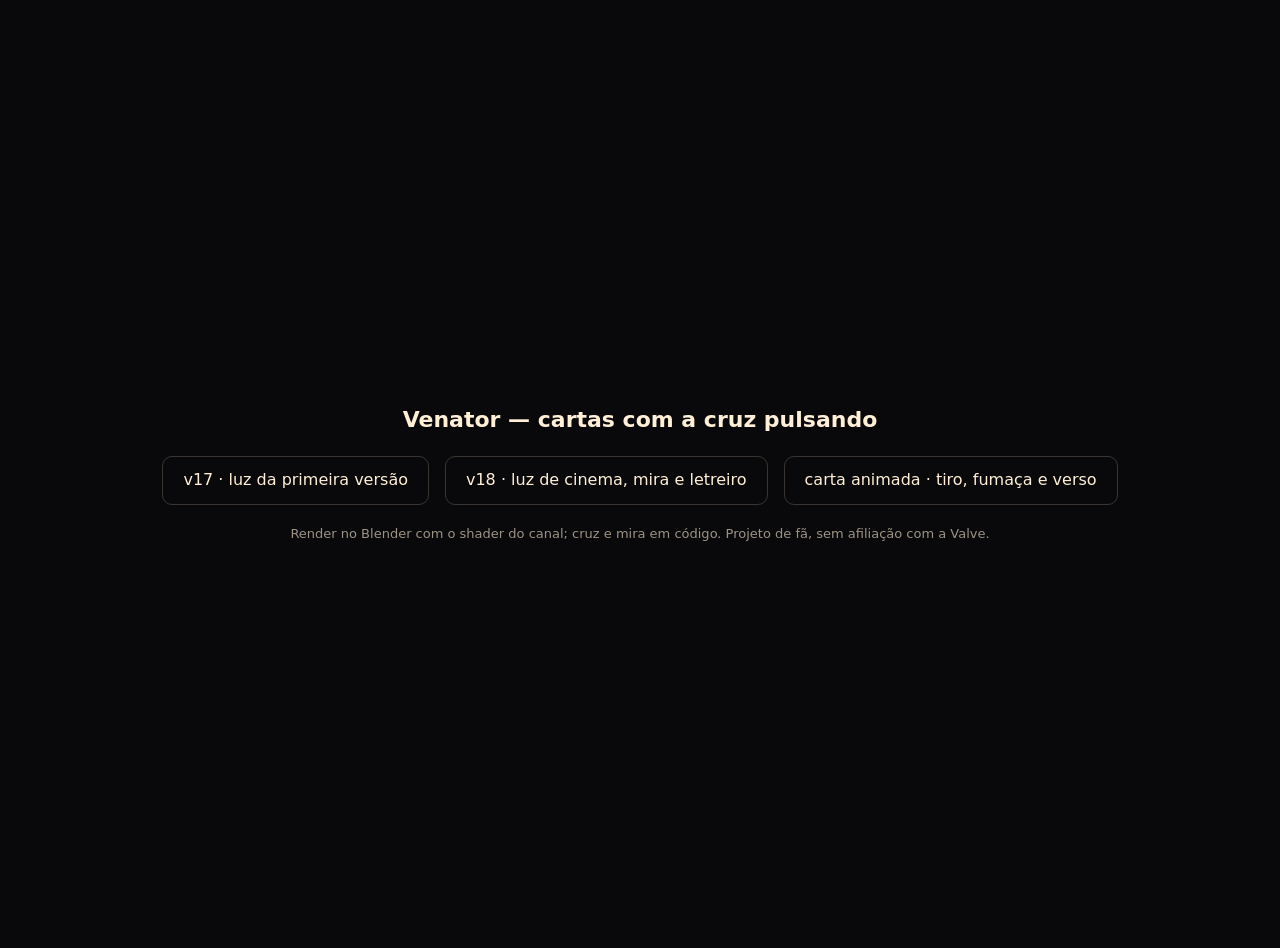
<file: index.html>
<!doctype html>
<html lang="pt-BR">
<head>
<meta charset="utf-8">
<meta name="viewport" content="width=device-width,initial-scale=1">
<title>Venator · cartas</title>
<style>
  body { margin: 0; min-height: 100vh; display: grid; place-content: center; gap: 20px; background: #09090b; color: #ffefd7;
         font: 16px/1.4 system-ui, sans-serif; padding: 24px 16px; text-align: center; }
  h1 { font-size: 22px; margin: 0; }
  nav { display: flex; gap: 16px; justify-content: center; flex-wrap: wrap; }
  a { color: #ffefd7; border: 1px solid #3a3530; border-radius: 10px; padding: 12px 20px; text-decoration: none; min-width: 180px; }
  a:hover { background: #1a1716; }
  p { opacity: .6; font-size: 13px; margin: 0; }
</style>
</head>
<body>
  <h1>Venator — cartas com a cruz pulsando</h1>
  <nav>
    <a href="v17/">v17 · luz da primeira versão</a>
    <a href="v18/">v18 · luz de cinema, mira e letreiro</a>
    <a href="carta-animada/">carta animada · tiro, fumaça e verso</a>
  </nav>
  <p>Render no Blender com o shader do canal; cruz e mira em código. Projeto de fã, sem afiliação com a Valve.</p>
</body>
</html>
</file>
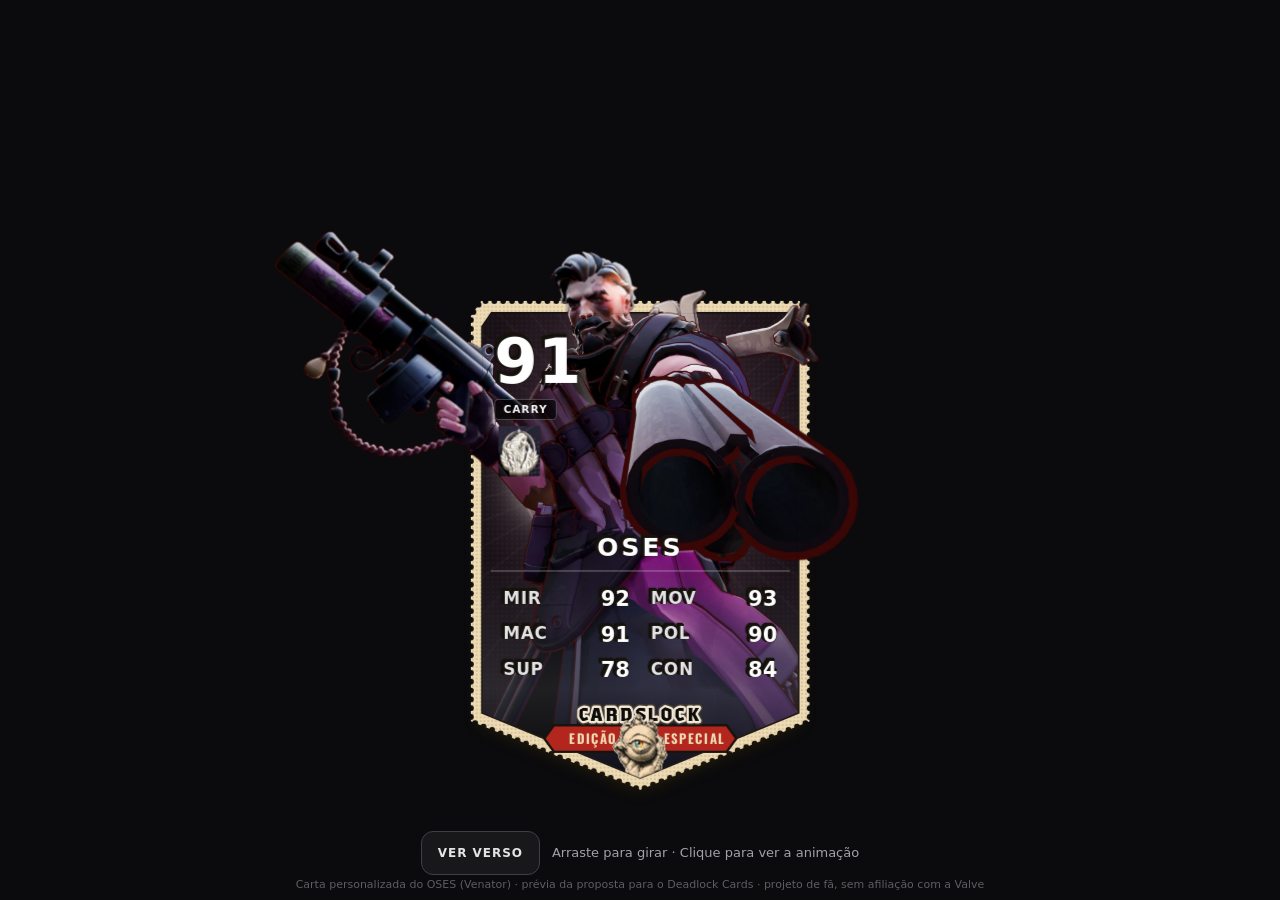
<file: carta-animada/index.html>
<!doctype html>
<html lang="pt-BR">
<head>
<meta charset="utf-8">
<meta name="viewport" content="width=device-width,initial-scale=1">
<title>OSES · carta animada (Venator)</title>
<style>
  html, body { margin: 0; height: 100%; background: #0b0b0d; color: #a1a1aa; font: 13px/1.4 system-ui, sans-serif; overflow: hidden; }
  main { position: fixed; inset: 0; display: grid; place-items: center; }
  .coluna { display: flex; flex-direction: column; align-items: center; gap: 16px; }
  .palco { position: relative; }
  .escala { position: absolute; left: 0; top: 0; transform-origin: 0 0; }
  .perspectiva { perspective: 1400px; touch-action: pan-y; }
  .gira { position: relative; width: 350px; height: 505px; transform-style: preserve-3d; }
  .face { position: absolute; inset: 0; backface-visibility: hidden; }
  .face.verso { transform: rotateY(180deg); }
  .face iframe { position: absolute; border: 0; background: transparent; pointer-events: none; color-scheme: normal; }
  .alvo { position: absolute; inset: 0; z-index: 2; cursor: pointer; background: none; border: 0; border-radius: 12px; }
  .alvo:focus-visible { outline: 2px solid #fff; outline-offset: 2px; }
  .linha { display: flex; flex-wrap: wrap; gap: 4px 12px; align-items: center; justify-content: center; }
  button.ver { min-height: 44px; padding: 8px 16px; border-radius: 12px; border: 1px solid #3f3f46; background: #18181b; color: #e4e4e7;
               font: 700 12px system-ui, sans-serif; letter-spacing: .08em; text-transform: uppercase; cursor: pointer; }
  button.ver:hover { color: #fff; } button.ver:focus-visible { outline: 2px solid #fff; outline-offset: 2px; }
  footer { position: fixed; left: 0; right: 0; bottom: 8px; text-align: center; font-size: 11px; opacity: .55; }
</style>
</head>
<body>
<main>
  <div class="coluna">
    <div class="palco" id="palco">
      <div class="escala" id="escala">
        <div class="perspectiva" id="perspectiva">
          <div class="gira" id="gira">
            <div class="face frente" id="frente"><button class="alvo" id="alvo" aria-label="Animar a carta"></button></div>
            <div class="face verso" id="verso"></div>
          </div>
        </div>
      </div>
    </div>
    <div class="linha"><button class="ver" id="ver" aria-pressed="false">Ver verso</button><span id="dica">Arraste para girar · Clique para ver a animação</span></div>
  </div>
</main>
<footer>Carta personalizada do OSES (Venator) · prévia da proposta para o Deadlock Cards · projeto de fã, sem afiliação com a Valve</footer>
<script>
// A mesma montagem que o site faz para a carta personalizada: o pacote roda num iframe isolado (sandbox),
// window.CARD traz os dados, {{asset:nome}} vira o endereço do anexo, o clique chega como mensagem.
const CARD = { id: 'p-oses', name: 'OSES', ovr: 91, position: 'Carry', hero: 'Venator', footer: 'Cardslock',
  stats: { MIR: 92, MAC: 91, SUP: 78, MOV: 93, POL: 90, CON: 84 } };
const CLIQUE = 'cardslock:click';
const $ = (id) => document.getElementById(id);

async function texto(n) { return (await fetch('pacote/' + n)).text(); }
function documento(p, codigo, urls, face, bleed, pad) {
  const comAnexos = (t) => t.replace(/\{\{\s*asset:([\w.-]+)\s*\}\}/g, (_, n) => urls[n] || '');
  const card = { ...CARD, assets: urls, box: { width: p.width, height: p.height, pad }, face, bleed };
  const json = JSON.stringify(card).replace(/</g, '\\u003c');
  const css = comAnexos(codigo.css).replace(/<\/style/gi, '<\\/style'), js = comAnexos(codigo.js).replace(/<\/script/gi, '<\\/script');
  const base = new URL('pacote/', location.href).href;
  return `<!doctype html><html><head><meta charset="utf-8"><base href="${base}">
<style>html,body{margin:0;padding:0;background:transparent;overflow:hidden;width:100%;height:100%}
:root{--card-x:${pad.left}px;--card-y:${pad.top}px;--card-w:${p.width}px;--card-h:${p.height}px}</style>
<style>${css}</style></head><body>${comAnexos(codigo.html)}
<script>window.CARD=${json};window.ASSET=function(n){return window.CARD.assets[n]||""};
addEventListener("message",function(e){if(!e.data||e.data.type!=="${CLIQUE}")return;var x=${pad.left + p.width / 2},y=${pad.top + p.height / 2},el=document.elementFromPoint(x,y)||document.body;
el.dispatchEvent(new MouseEvent("click",{bubbles:true,cancelable:true,clientX:x,clientY:y}))});<\/script>
<script>${js}<\/script></body></html>`;
}
function iframe(doc, p, pad) {
  const f = document.createElement('iframe');
  f.title = 'Carta OSES'; f.setAttribute('sandbox', 'allow-scripts'); f.tabIndex = -1; f.srcdoc = doc;
  Object.assign(f.style, { left: -pad.left + 'px', top: -pad.top + 'px', width: p.width + pad.left + pad.right + 'px', height: p.height + pad.top + pad.bottom + 'px' });
  return f;
}

(async () => {
  const [p, nomes, html, css, js] = await Promise.all([fetch('pacote/pacote.json').then(r => r.json()), fetch('pacote/anexos.json').then(r => r.json()), texto('carta.html'), texto('carta.css'), texto('carta.js')]);
  const urls = Object.fromEntries(nomes.map(n => [n, new URL('pacote/' + n, location.href).href]));
  const codigo = { html, css, js };
  const frente = iframe(documento(p, codigo, urls, 'front', true, p.pad), p, p.pad);
  $('frente').prepend(frente);
  const pv = { top: 40, right: 40, bottom: 40, left: 40 };   // o verso só precisa da folga do monograma
  $('verso').append(iframe(documento(p, codigo, urls, 'back', true, pv), p, pv));
  $('alvo').onclick = () => frente.contentWindow.postMessage({ type: CLIQUE }, '*');

  // palco: carta no centro, com espaço para o que sai dela; a subida acima de fitTop pode ser cortada pela tela
  function encaixa() {
    const topo = Math.min(p.pad.top, p.fitTop ?? p.pad.top), lado = Math.max(p.pad.left, p.pad.right);
    const w = lado + p.width + lado, h = topo + p.height + p.pad.bottom;
    const s = Math.max(.35, Math.min(1.5, (innerWidth - 32) / w, (innerHeight - 110) / h));
    Object.assign($('palco').style, { width: w * s + 'px', height: h * s + 'px' });
    Object.assign($('escala').style, { width: w + 'px', height: h + 'px', transform: `scale(${s})`, paddingTop: topo + 'px', paddingLeft: lado + 'px', boxSizing: 'border-box' });
  }
  encaixa(); addEventListener('resize', encaixa);

  // giro: botão gira 180°, arrastar gira à vontade e assenta na face mais próxima
  let rot = 0, alvo = 0, raf = 0, arr = null;
  const aplica = () => { $('gira').style.transform = `rotateY(${rot}deg)`; const a = ((rot % 360) + 360) % 360, verso = a > 90 && a < 270;
    $('ver').textContent = verso ? 'Ver frente' : 'Ver verso'; $('ver').setAttribute('aria-pressed', verso); $('dica').textContent = verso ? 'Arraste para girar' : 'Arraste para girar · Clique para ver a animação'; };
  const anima = () => { cancelAnimationFrame(raf); const passo = () => { rot += (alvo - rot) * .18; if (Math.abs(alvo - rot) < .2) rot = alvo; aplica(); if (rot !== alvo) raf = requestAnimationFrame(passo); }; raf = requestAnimationFrame(passo); };
  $('ver').onclick = () => { alvo = (Math.round(rot / 180) + 1) * 180; anima(); };
  const pe = $('perspectiva');
  pe.addEventListener('pointerdown', (e) => { arr = { x: e.clientX, r: rot, movido: false }; });
  pe.addEventListener('pointermove', (e) => { if (!arr) return; const dx = e.clientX - arr.x; if (!arr.movido && Math.abs(dx) < 6) return;
    if (!arr.movido) { arr.movido = true; pe.setPointerCapture(e.pointerId); cancelAnimationFrame(raf); } rot = arr.r + dx * .6; aplica(); });
  const solta = () => { if (arr?.movido) { alvo = Math.round(rot / 180) * 180; anima(); } setTimeout(() => { arr = null; }, 0); };
  pe.addEventListener('pointerup', solta); pe.addEventListener('pointercancel', solta);
  pe.addEventListener('click', (e) => { if (arr?.movido) { e.stopPropagation(); e.preventDefault(); } }, true);
})();
</script>
</body>
</html>
</file>
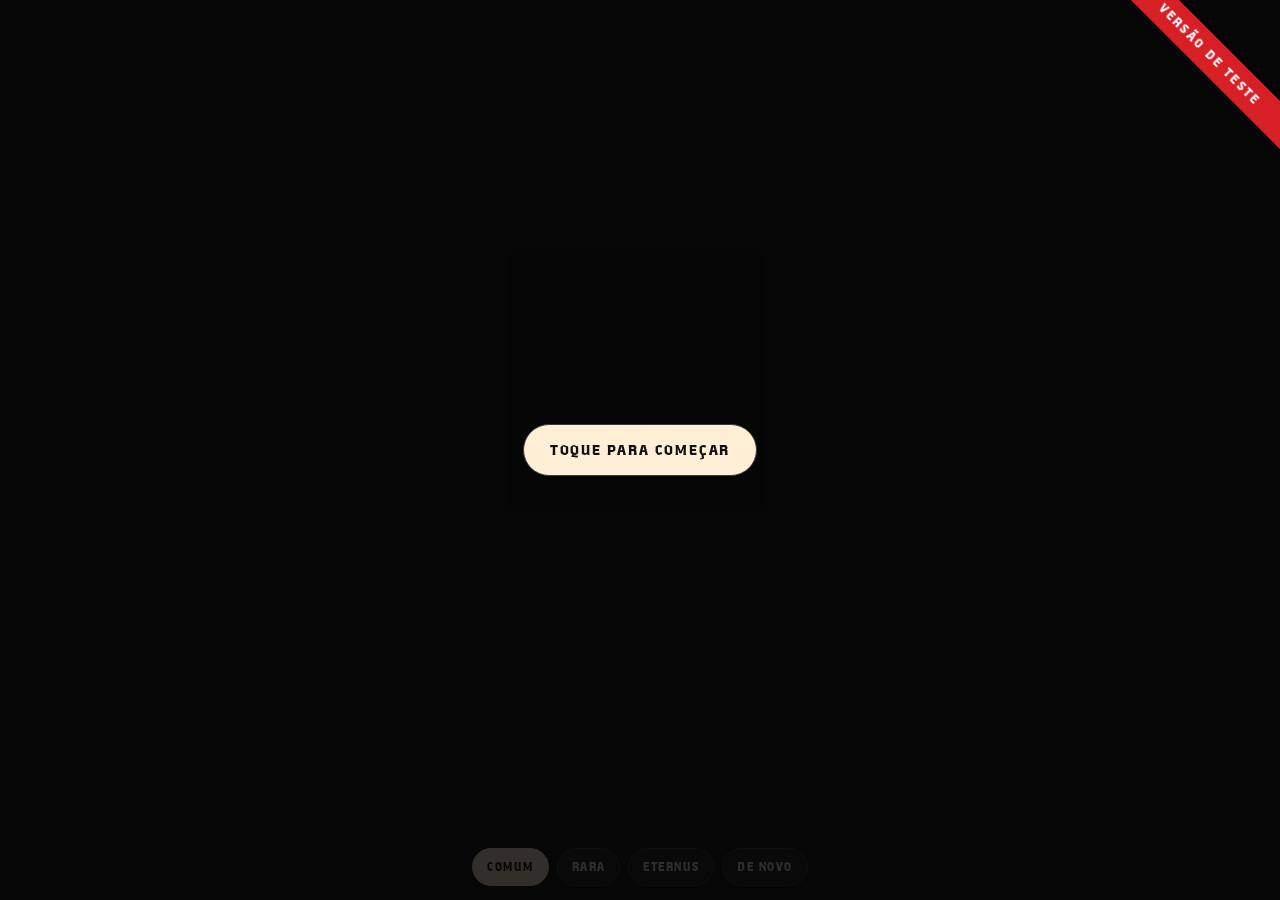
<file: sinners-teste/index.html>
<!doctype html>
<html lang="pt-BR">
<head>
<meta charset="utf-8">
<meta name="viewport" content="width=device-width,initial-scale=1">
<title>Sinner's Sacrifice · teste</title>
<style>
  html, body { margin: 0; height: 100%; background: #050506; color: #e8e6ee; font-family: "VALVE Pulp", system-ui, sans-serif; overflow: hidden; }
  #palco { position: fixed; inset: 0; }
  canvas { display: block; width: 100%; height: 100%; touch-action: none; }
  .tarja { position: fixed; top: 38px; right: -70px; width: 280px; text-align: center; z-index: 30; transform: rotate(45deg); background: #d81f26; color: #fff; font-weight: 800; font-size: 13px; letter-spacing: .18em; padding: 7px 0; box-shadow: 0 2px 10px rgba(0,0,0,.5); text-transform: uppercase; pointer-events: none; }
  #dica { position: fixed; left: 0; right: 0; bottom: 64px; text-align: center; font-size: 12px; font-weight: 800; letter-spacing: .2em; text-transform: uppercase; color: #a8a6b4; z-index: 10; min-height: 1em; padding: 0 16px; }
  #barra { position: fixed; left: 0; right: 0; bottom: 14px; display: flex; gap: 8px; justify-content: center; flex-wrap: wrap; z-index: 10; padding: 0 16px; }
  button { font: inherit; font-size: 12px; font-weight: 800; letter-spacing: .12em; text-transform: uppercase; color: #e8e6ee; background: rgba(30,30,36,.85); border: 1px solid #3a3a46; border-radius: 999px; padding: 9px 14px; cursor: pointer; }
  button[aria-pressed="true"] { background: #ffefd7; color: #111; border-color: #ffefd7; }
  #inicio { position: fixed; inset: 0; z-index: 20; display: grid; place-items: center; background: rgba(5,5,6,.82); }
  #inicio button { font-size: 15px; padding: 14px 26px; background: #ffefd7; color: #111; }
  #carta { position: fixed; z-index: 15; transform: translate(-50%, -50%); pointer-events: none; display: none; filter: drop-shadow(0 0 28px rgba(255,239,215,.35)); }
</style>
  <script type="module" crossorigin src="./assets/demo-sinners-BBCbqtz4.js"></script>
  <link rel="stylesheet" crossorigin href="./assets/demo-sinners-3zz1NO_9.css">
</head>
<body>
<div id="palco"><canvas id="tela" aria-label="Abertura do pack com o Sinner's Sacrifice"></canvas></div>
<div class="tarja">Versão de teste</div>
<img id="carta" src="./assets/carta-DjnygIaz.png" alt="Carta tirada">
<p id="dica" aria-live="polite"></p>
<div id="barra">
  <button data-lv="0" aria-pressed="true">Comum</button>
  <button data-lv="1" aria-pressed="false">Rara</button>
  <button data-lv="2" aria-pressed="false">Eternus</button>
  <button id="denovo">De novo</button>
</div>
<div id="inicio"><button id="comecar">Toque para começar</button></div>
</body>
</html>
</file>
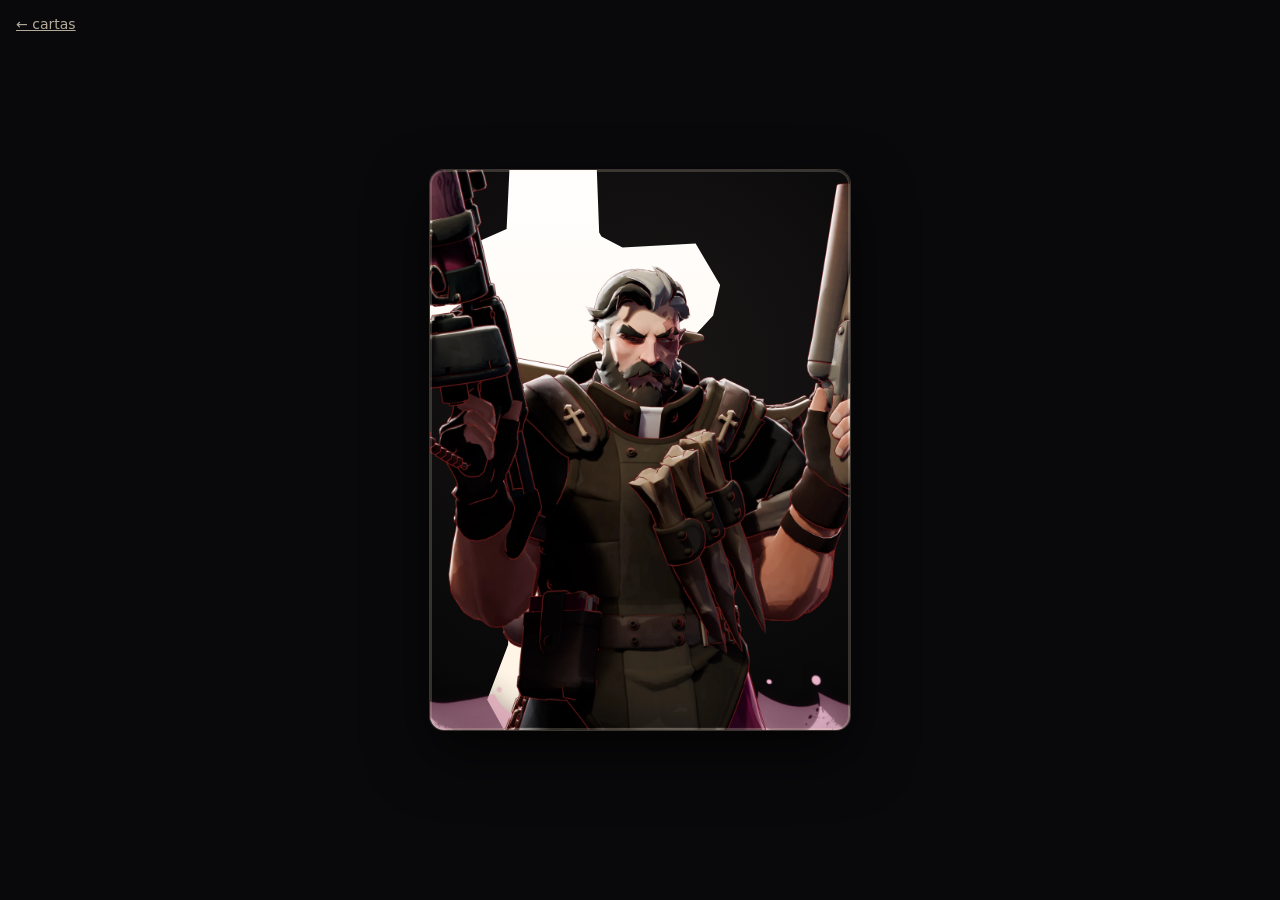
<file: v17/index.html>
<!doctype html>
<html lang="pt-BR">
<head>
<meta charset="utf-8">
<meta name="viewport" content="width=device-width,initial-scale=1">
<title>Venator · carta v17</title>
<style>
* { box-sizing: border-box; }
body {
  margin: 0; min-height: 100vh; display: grid; place-items: center;
  background: #09090b; padding: 24px 16px;
}
.cena { perspective: 900px; }
.carta {
  position: relative; width: min(420px, 86vw); aspect-ratio: 3 / 4;
  border-radius: 14px; overflow: hidden;
  background: radial-gradient(120% 90% at 50% 35%, #1a1716 0%, #0b0a0b 60%, #050505 100%);
  box-shadow: 0 0 0 1px #3a3530, 0 24px 60px rgb(0 0 0 / .65);
  transition: transform .25s cubic-bezier(.23, 1, .32, 1);
}
.camada {
  position: absolute; inset: 0; width: 100%; height: 100%;
  pointer-events: none; user-select: none;
  transition: transform .25s cubic-bezier(.23, 1, .32, 1);
}
.cruz { overflow: visible; }

/* pulsação automática da cruz: o brilho cresce e diminui sozinho, num ciclo de 3,2 s */
.cruz polygon { animation: pulsa 3.2s ease-in-out infinite; }
@keyframes pulsa {
  0%, 100% {
    filter:
      drop-shadow(0 0 4px rgb(255 244 228 / .9))
      drop-shadow(0 0 16px rgb(255 244 228 / .6))
      drop-shadow(0 0 40px rgb(255 236 210 / .35));
    opacity: .9;
  }
  50% {
    filter:
      drop-shadow(0 0 8px rgb(255 248 236 / 1))
      drop-shadow(0 0 32px rgb(255 244 228 / .85))
      drop-shadow(0 0 80px rgb(255 236 210 / .55));
    opacity: 1;
  }
}

.personagem { z-index: 2; object-fit: cover; }
.vinheta { z-index: 3; background: radial-gradient(130% 100% at 50% 40%, transparent 55%, rgb(0 0 0 / .55) 100%); }
.moldura { z-index: 4; border-radius: 14px; box-shadow: inset 0 0 0 2px rgb(255 239 215 / .18); }

@media (prefers-reduced-motion: reduce) {
  .cruz polygon { animation: none; }
  .carta, .camada { transition: none; }
}

.voltar { position: fixed; top: 16px; left: 16px; color: #ffefd7; font: 14px system-ui, sans-serif; opacity: .7; }
</style>
</head>
<body>
<a class="voltar" href="../">← cartas</a>
<div class="cena">
  <div class="carta" id="carta">
    <!-- cruz do Venator (contorno da partícula do jogo), desenhada em vetor: nítida em qualquer tamanho -->
    <svg class="camada cruz" viewBox="0 0 1080 1440" preserveAspectRatio="xMidYMid slice" aria-hidden="true">
      <defs>
        <linearGradient id="miolo" x1="0" y1="0" x2="0" y2="1">
          <stop offset="0" stop-color="#ffffff"/>
          <stop offset="1" stop-color="#fff3e2"/>
        </linearGradient>
      </defs>
      <polygon fill="url(#miolo)" points="208,-80 197,152 133,180 -80,158 -80,395 126,386 200,437 201,1220 147,1362 235,1520 372,1520 425,1409 475,1351 422,1211 433,440 498,401 680,426 728,374 746,296 683,189 495,199 441,171 435,161 426,-80"/>
    </svg>
    <!-- Venator recortado (fundo transparente). Troque o link pela URL onde você subiu o venator.webp -->
    <img class="camada personagem" id="personagem" src="venator.webp" alt="Venator">
    <div class="camada vinheta"></div>
    <div class="camada moldura"></div>
  </div>
</div>

<script>
// inclinação com o mouse (opcional): a cruz anda menos que o personagem, e ele parece sair da carta
const carta = document.getElementById('carta');
const cruz = carta.querySelector('.cruz');
const pers = document.getElementById('personagem');
const reduz = matchMedia('(prefers-reduced-motion: reduce)').matches;

carta.addEventListener('pointermove', (e) => {
  if (reduz) return;
  const r = carta.getBoundingClientRect();
  const x = (e.clientX - r.left) / r.width - 0.5;
  const y = (e.clientY - r.top) / r.height - 0.5;
  carta.style.transform = `rotateY(${x * 14}deg) rotateX(${-y * 12}deg)`;
  cruz.style.transform = `translate(${x * -6}px, ${y * -6}px) scale(1.02)`;
  pers.style.transform = `translate(${x * 10}px, ${y * 8}px) scale(1.03)`;
});

carta.addEventListener('pointerleave', () => {
  carta.style.transform = '';
  cruz.style.transform = '';
  pers.style.transform = '';
});

</script>
</body>
</html>
</file>
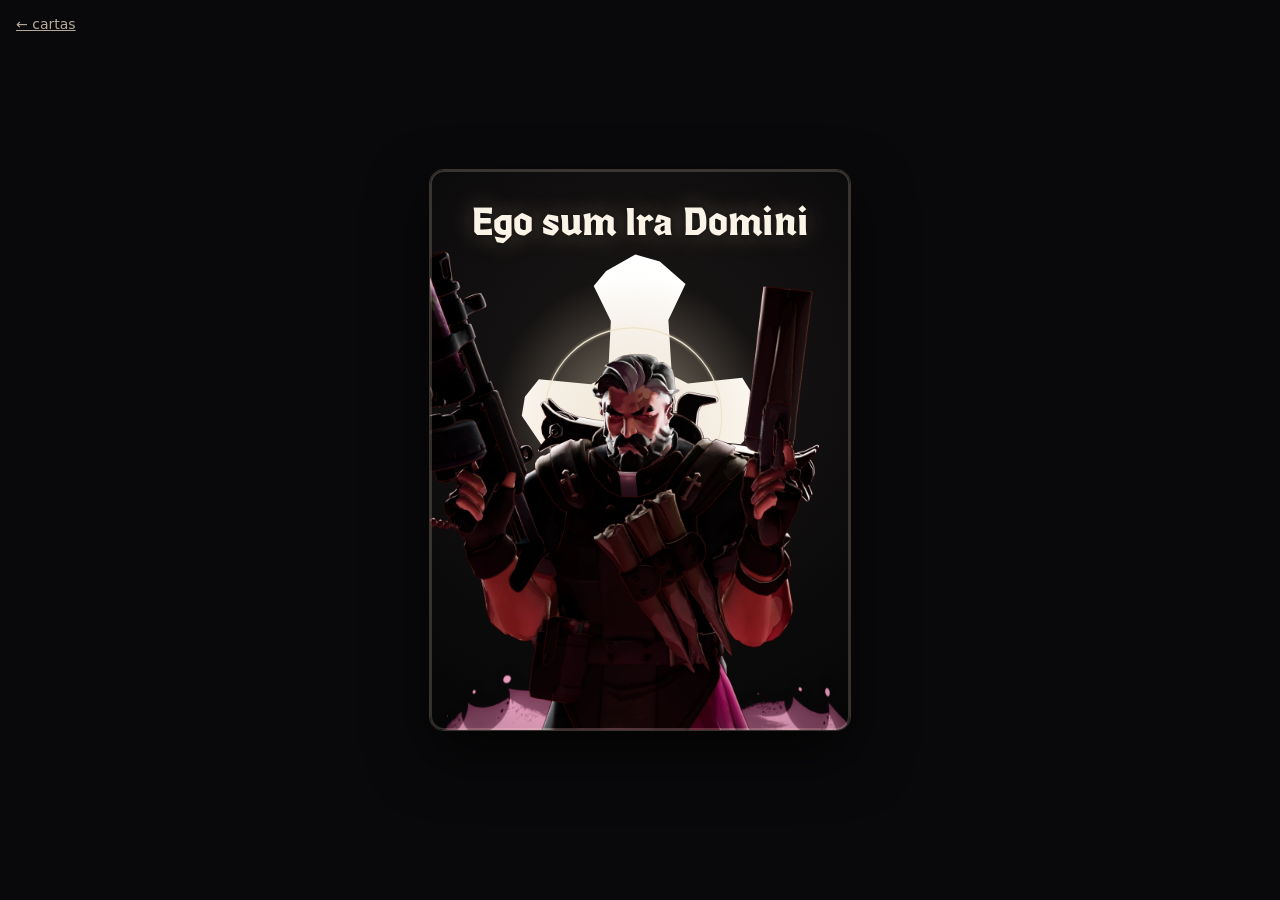
<file: v18/index.html>
<!doctype html>
<html lang="pt-BR">
<head>
<meta charset="utf-8">
<meta name="viewport" content="width=device-width,initial-scale=1">
<title>Venator · carta v18</title>
<style>
* { box-sizing: border-box; }
body {
  margin: 0; min-height: 100vh; display: grid; place-items: center;
  background: #09090b; padding: 24px 16px;
}
.cena { perspective: 900px; }
.carta {
  position: relative; width: min(420px, 86vw); aspect-ratio: 3 / 4;
  border-radius: 14px; overflow: hidden;
  background: radial-gradient(120% 90% at 50% 35%, #1a1716 0%, #0b0a0b 60%, #050505 100%);
  box-shadow: 0 0 0 1px #3a3530, 0 24px 60px rgb(0 0 0 / .65);
  transition: transform .25s cubic-bezier(.23, 1, .32, 1);
}
.camada {
  position: absolute; inset: 0; width: 100%; height: 100%;
  pointer-events: none; user-select: none;
  transition: transform .25s cubic-bezier(.23, 1, .32, 1);
}
.cruz { overflow: visible; }

/* pulsação automática da cruz: o brilho cresce e diminui sozinho, num ciclo de 3,2 s */
.cruz .forma { animation: pulsa 3.2s ease-in-out infinite; }
@keyframes pulsa {
  0%, 100% {
    filter:
      drop-shadow(0 0 4px rgb(255 244 228 / .9))
      drop-shadow(0 0 16px rgb(255 244 228 / .6))
      drop-shadow(0 0 40px rgb(255 236 210 / .35));
    opacity: .9;
  }
  50% {
    filter:
      drop-shadow(0 0 8px rgb(255 248 236 / 1))
      drop-shadow(0 0 32px rgb(255 244 228 / .85))
      drop-shadow(0 0 80px rgb(255 236 210 / .55));
    opacity: 1;
  }
}

.mira-anel { filter: drop-shadow(0 0 4px rgb(255 240 215 / .8)); }
.mira-brilho { animation: pulsa-mira 3.2s ease-in-out infinite; }
@keyframes pulsa-mira { 0%, 100% { opacity: .55; } 50% { opacity: 1; } }

.personagem { z-index: 2; object-fit: cover; }

/* letreiro: fonte ValveOracle (suba o arquivo valveoracle-semibold.ttf e troque o link abaixo) */
@font-face { font-family: "ValveOracle"; src: url("valveoracle-semibold.ttf") format("truetype"); font-weight: 600; }
.letreiro {
  position: absolute; z-index: 3; top: 5.5%; left: 0; right: 0; margin: 0; text-align: center;
  font: 600 clamp(22px, 7.6vw, 40px)/1 "ValveOracle", Georgia, serif; color: #faf4e8;
  text-shadow: 0 0 10px rgb(0 0 0 / .85), 0 0 22px rgb(255 232 196 / .35);
}
.vinheta { z-index: 3; background: radial-gradient(130% 100% at 50% 40%, transparent 55%, rgb(0 0 0 / .55) 100%); }
.moldura { z-index: 4; border-radius: 14px; box-shadow: inset 0 0 0 2px rgb(255 239 215 / .18); }

@media (prefers-reduced-motion: reduce) {
  .cruz .forma { animation: none; }
  .carta, .camada { transition: none; }
}

.voltar { position: fixed; top: 16px; left: 16px; color: #ffefd7; font: 14px system-ui, sans-serif; opacity: .7; }
</style>
</head>
<body>
<a class="voltar" href="../">← cartas</a>
<div class="cena">
  <div class="carta" id="carta">
    <svg class="camada cruz" viewBox="0 0 1080 1440" preserveAspectRatio="xMidYMid slice" aria-hidden="true">
      <defs>
        <linearGradient id="miolo" x1="0" y1="0" x2="0" y2="1">
          <stop offset="0" stop-color="#ffffff"/>
          <stop offset="1" stop-color="#fff3e2"/>
        </linearGradient>
        <radialGradient id="halo">
          <stop offset="0" stop-color="rgb(236 222 196)" stop-opacity=".55"/>
          <stop offset="1" stop-color="rgb(196 178 149)" stop-opacity="0"/>
        </radialGradient>
      </defs>
      <!-- cruz do Venator (contorno da particula do jogo) -->
      <polygon class="forma" fill="url(#miolo)" points="528,217 453,260 421,298 465,388 458,527 414,551 280,538 244,583 236,632 286,706 411,692 459,724 464,1254 428,1346 478,1397 544,1423 617,1390 650,1354 613,1251 621,719 667,692 799,705 836,666 850,610 803,534 663,549 622,528 613,386 657,293 591,235"/>
      <!-- mira da besta (laser_sight_halo do jogo): brilho quente e anel fino atras da cabeca -->
      <circle class="mira-brilho" cx="522" cy="634" r="360" fill="url(#halo)"/>
      <circle class="mira-anel" cx="522" cy="634" r="228" fill="none" stroke="rgb(236 226 205)" stroke-width="3"/>
    </svg>
    <!-- Venator recortado (fundo transparente). Troque pelo link onde voce subiu o venator-v18.webp -->
    <img class="camada personagem" id="personagem" src="venator-v18.webp" alt="Venator">
    <div class="camada vinheta"></div>
    <h1 class="letreiro">Ego sum Ira Domini</h1>
    <div class="camada moldura"></div>
  </div>
</div>

<script>
// inclinação com o mouse (opcional): a cruz anda menos que o personagem, e ele parece sair da carta
const carta = document.getElementById('carta');
const cruz = carta.querySelector('.cruz');
const pers = document.getElementById('personagem');
const reduz = matchMedia('(prefers-reduced-motion: reduce)').matches;

carta.addEventListener('pointermove', (e) => {
  if (reduz) return;
  const r = carta.getBoundingClientRect();
  const x = (e.clientX - r.left) / r.width - 0.5;
  const y = (e.clientY - r.top) / r.height - 0.5;
  carta.style.transform = `rotateY(${x * 14}deg) rotateX(${-y * 12}deg)`;
  cruz.style.transform = `translate(${x * -6}px, ${y * -6}px) scale(1.02)`;
  pers.style.transform = `translate(${x * 10}px, ${y * 8}px) scale(1.03)`;
});

carta.addEventListener('pointerleave', () => {
  carta.style.transform = '';
  cruz.style.transform = '';
  pers.style.transform = '';
});

</script>
</body>
</html>
</file>
